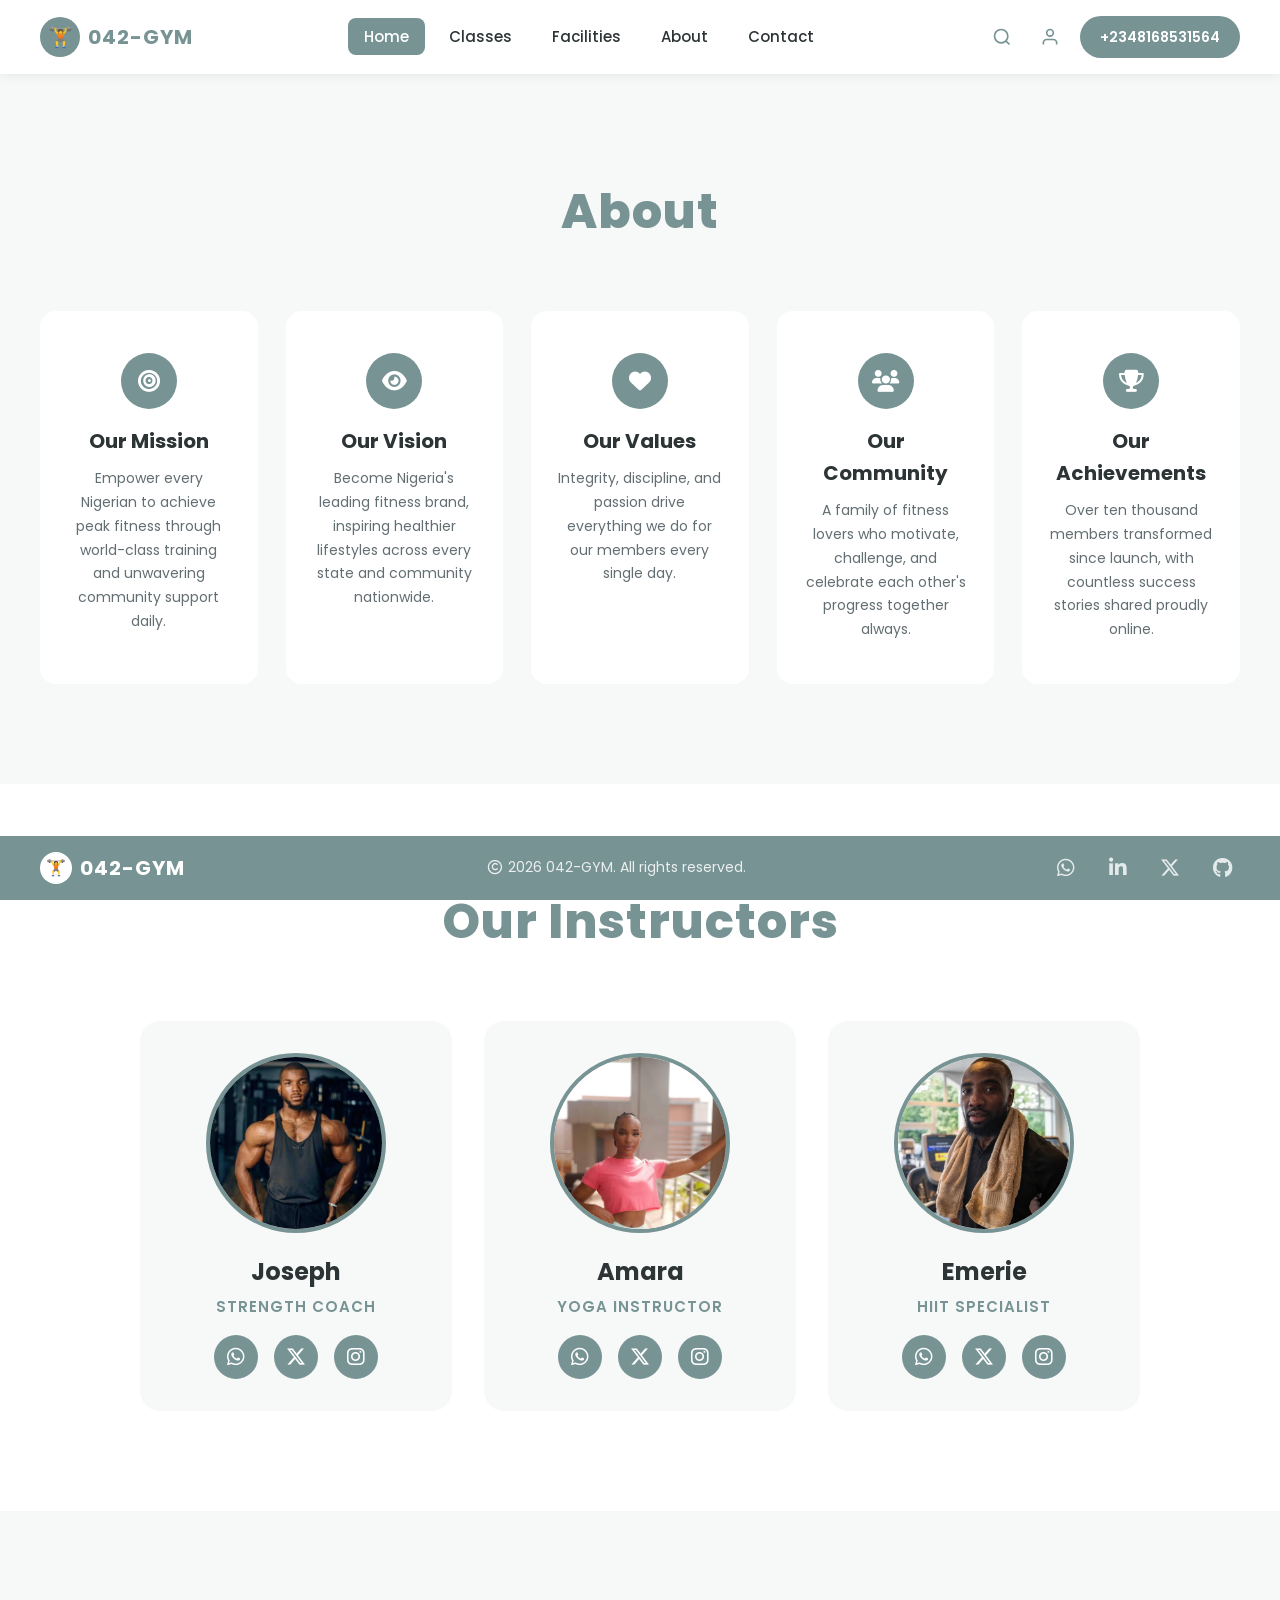
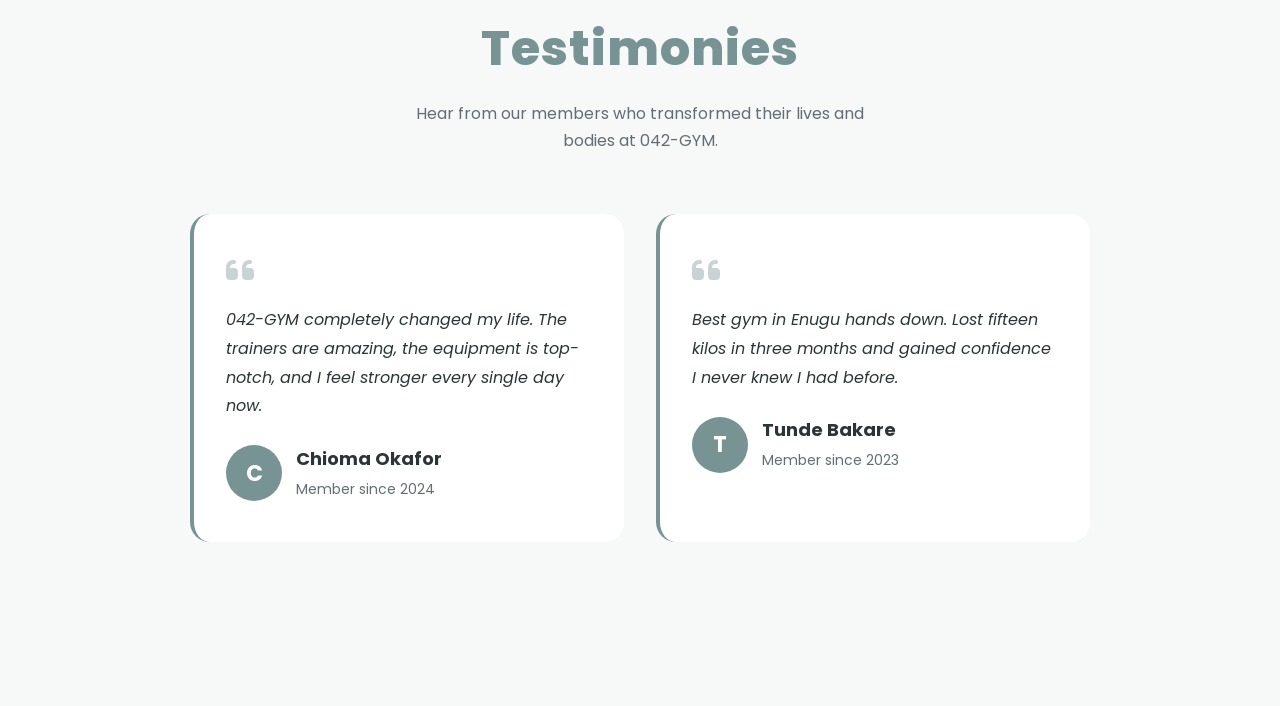
<file: about.html>
<!doctype html>
<html lang="en">
  <head>
    <meta charset="UTF-8" />
    <meta name="viewport" content="width=device-width, initial-scale=1.0" />
    <title>042-GYM</title>
    <!-- Link to external CSS -->
    <link rel="stylesheet" href="./css/about.css" />
    <!-- Google Fonts -->
    <link
      href="https://fonts.googleapis.com/css2?family=Poppins:wght@400;500;600;700;800&display=swap"
      rel="stylesheet"
    />
    <!-- Font Awesome CDN -->
    <link
      rel="stylesheet"
      href="https://cdnjs.cloudflare.com/ajax/libs/font-awesome/6.5.1/css/all.min.css"
    />
  </head>
  <body>
    <!-- ==================== HEADER / MENU BAR ==================== -->
    <header class="header">
      <div class="header-container">
        <!-- LEFT: Logo + Website Name -->
        <div class="logo-section">
          <div class="logo-icon">
            <span class="dumbbell">🏋️</span>
          </div>
          <span class="logo-text">042-GYM</span>
        </div>

        <!-- CENTER: Navigation Links (Desktop) -->
        <nav class="navbar">
          <ul class="nav-list">
            <li><a href="./index.html" class="nav-link active">Home</a></li>
            <li><a href="./classes.html" class="nav-link">Classes</a></li>
            <li><a href="./facilities.html" class="nav-link">Facilities</a></li>
            <li><a href="#" class="nav-link">About</a></li>
            <li><a href="./contact.html" class="nav-link">Contact</a></li>
          </ul>
        </nav>

        <!-- RIGHT: Search, Profile, Phone Button -->
        <div class="right-section">
          <a href="#" class="icon-btn" aria-label="Search">
            <svg
              class="icon"
              viewBox="0 0 24 24"
              fill="none"
              stroke="currentColor"
              stroke-width="2"
            >
              <circle cx="11" cy="11" r="8"></circle>
              <path d="m21 21-4.35-4.35"></path>
            </svg>
          </a>

          <a href="#" class="icon-btn" aria-label="Profile">
            <svg
              class="icon"
              viewBox="0 0 24 24"
              fill="none"
              stroke="currentColor"
              stroke-width="2"
            >
              <path d="M20 21v-2a4 4 0 0 0-4-4H8a4 4 0 0 0-4 4v2"></path>
              <circle cx="12" cy="7" r="4"></circle>
            </svg>
          </a>

          <a href="tel:+2348168531564" class="phone-btn"> +2348168531564 </a>

          <button class="hamburger" aria-label="Menu">
            <span class="bar"></span>
            <span class="bar"></span>
            <span class="bar"></span>
          </button>
        </div>
      </div>

      <!-- Mobile Navigation Menu -->
      <nav class="mobile-nav">
        <ul class="mobile-nav-list">
          <li>
            <a href="./index.html" class="mobile-nav-link active">Home</a>
          </li>
          <li><a href="./classes.html" class="mobile-nav-link">Classes</a></li>
          <li><a href="./facilities.html" class="mobile-nav-link">Facilities</a></li>
          <li><a href="#" class="mobile-nav-link">About</a></li>
          <li><a href="./contact.html" class="mobile-nav-link">Contact</a></li>
        </ul>
      </nav>
    </header>

    <main>
      <!-- ==================== ABOUT SECTION ==================== -->
      <section class="about">
        <div class="about-container">
          <!-- Section Heading -->
          <h2 class="about-heading">About</h2>

          <!-- About Items Grid -->
          <div class="about-grid">
            <!-- Item 1 -->
            <div class="about-item">
              <div class="about-icon">
                <i class="fa-solid fa-bullseye"></i>
              </div>
              <h3 class="about-title">Our Mission</h3>
              <p class="about-desc">
                Empower every Nigerian to achieve peak fitness through
                world-class training and unwavering community support daily.
              </p>
            </div>

            <!-- Item 2 -->
            <div class="about-item">
              <div class="about-icon">
                <i class="fa-solid fa-eye"></i>
              </div>
              <h3 class="about-title">Our Vision</h3>
              <p class="about-desc">
                Become Nigeria's leading fitness brand, inspiring healthier
                lifestyles across every state and community nationwide.
              </p>
            </div>

            <!-- Item 3 -->
            <div class="about-item">
              <div class="about-icon">
                <i class="fa-solid fa-heart"></i>
              </div>
              <h3 class="about-title">Our Values</h3>
              <p class="about-desc">
                Integrity, discipline, and passion drive everything we do for
                our members every single day.
              </p>
            </div>

            <!-- Item 4 -->
            <div class="about-item">
              <div class="about-icon">
                <i class="fa-solid fa-users"></i>
              </div>
              <h3 class="about-title">Our Community</h3>
              <p class="about-desc">
                A family of fitness lovers who motivate, challenge, and
                celebrate each other's progress together always.
              </p>
            </div>

            <!-- Item 5 -->
            <div class="about-item">
              <div class="about-icon">
                <i class="fa-solid fa-trophy"></i>
              </div>
              <h3 class="about-title">Our Achievements</h3>
              <p class="about-desc">
                Over ten thousand members transformed since launch, with
                countless success stories shared proudly online.
              </p>
            </div>
          </div>
        </div>
      </section>

      <!-- ==================== OUR INSTRUCTORS SECTION ==================== -->
      <section class="instructors">
        <div class="instructors-container">
          <!-- Section Heading -->
          <h2 class="instructors-heading">Our Instructors</h2>

          <!-- Instructors Grid -->
          <div class="instructors-grid">
            <!-- Instructor 1: Joseph -->
            <div class="instructor-card">
              <div class="instructor-image">
                <img
                  src="./images/joseph.jpeg"
                  alt="Joseph - Nigerian Fitness Instructor"
                />
              </div>
              <h3 class="instructor-name">Joseph</h3>
              <p class="instructor-role">Strength Coach</p>
              <div class="instructor-socials">
                <a href="#" class="instructor-social" aria-label="WhatsApp">
                  <i class="fa-brands fa-whatsapp"></i>
                </a>
                <a href="#" class="instructor-social" aria-label="X">
                  <i class="fa-brands fa-x-twitter"></i>
                </a>
                <a href="#" class="instructor-social" aria-label="Instagram">
                  <i class="fa-brands fa-instagram"></i>
                </a>
              </div>
            </div>

            <!-- Instructor 2: Amara -->
            <div class="instructor-card">
              <div class="instructor-image">
                <img
                  src="./images/amara.jpg"
                  alt="Amara - Nigerian Fitness Instructor"
                />
              </div>
              <h3 class="instructor-name">Amara</h3>
              <p class="instructor-role">Yoga Instructor</p>
              <div class="instructor-socials">
                <a href="#" class="instructor-social" aria-label="WhatsApp">
                  <i class="fa-brands fa-whatsapp"></i>
                </a>
                <a href="#" class="instructor-social" aria-label="X">
                  <i class="fa-brands fa-x-twitter"></i>
                </a>
                <a href="#" class="instructor-social" aria-label="Instagram">
                  <i class="fa-brands fa-instagram"></i>
                </a>
              </div>
            </div>

            <!-- Instructor 3: Emerie -->
            <div class="instructor-card">
              <div class="instructor-image">
                <img
                  src="./images/emerie.jpeg"
                  alt="Emerie - Nigerian Fitness Instructor"
                />
              </div>
              <h3 class="instructor-name">Emerie</h3>
              <p class="instructor-role">HIIT Specialist</p>
              <div class="instructor-socials">
                <a href="#" class="instructor-social" aria-label="WhatsApp">
                  <i class="fa-brands fa-whatsapp"></i>
                </a>
                <a href="#" class="instructor-social" aria-label="X">
                  <i class="fa-brands fa-x-twitter"></i>
                </a>
                <a href="#" class="instructor-social" aria-label="Instagram">
                  <i class="fa-brands fa-instagram"></i>
                </a>
              </div>
            </div>
          </div>
        </div>
      </section>

      <!-- ==================== TESTIMONIES SECTION ==================== -->
      <section class="testimonies">
        <div class="testimonies-container">
          <!-- Section Heading -->
          <h2 class="testimonies-heading">Testimonies</h2>
          <p class="testimonies-desc">
            Hear from our members who transformed their lives and bodies at
            042-GYM.
          </p>

          <!-- Testimonial Cards -->
          <div class="testimonies-grid">
            <!-- Card 1: Chioma -->
            <div class="testimony-card">
              <div class="testimony-quote">
                <i class="fa-solid fa-quote-left quote-icon"></i>
              </div>
              <p class="testimony-text">
                042-GYM completely changed my life. The trainers are amazing,
                the equipment is top-notch, and I feel stronger every single day
                now.
              </p>
              <div class="testimony-author">
                <div class="author-avatar">
                  <span>C</span>
                </div>
                <div class="author-info">
                  <h4 class="author-name">Chioma Okafor</h4>
                  <span class="author-role">Member since 2024</span>
                </div>
              </div>
            </div>

            <!-- Card 2: Tunde -->
            <div class="testimony-card">
              <div class="testimony-quote">
                <i class="fa-solid fa-quote-left quote-icon"></i>
              </div>
              <p class="testimony-text">
                Best gym in Enugu hands down. Lost fifteen kilos in three months
                and gained confidence I never knew I had before.
              </p>
              <div class="testimony-author">
                <div class="author-avatar">
                  <span>T</span>
                </div>
                <div class="author-info">
                  <h4 class="author-name">Tunde Bakare</h4>
                  <span class="author-role">Member since 2023</span>
                </div>
              </div>
            </div>
          </div>
        </div>
      </section>
    </main>

    <!-- ==================== FOOTER SECTION ==================== -->
    <footer class="footer">
      <div class="footer-container">
        <!-- Logo and Name -->
        <div class="footer-logo">
          <div class="footer-logo-icon">
            <span>🏋️</span>
          </div>
          <span class="footer-logo-text">042-GYM</span>
        </div>

        <!-- Copyright -->
        <div class="footer-copyright">
          <i class="fa-regular fa-copyright copyright-icon"></i>
          <span>2026 042-GYM. All rights reserved.</span>
        </div>

        <!-- Social Media Links -->
        <div class="footer-socials">
          <a
            href="https://wa.me/2348168531564"
            class="social-link"
            target="_blank"
            aria-label="WhatsApp"
          >
            <i class="fa-brands fa-whatsapp"></i>
          </a>

          <a
            href="https://www.linkedin.com/in/chimdindu-ude-483688237/"
            class="social-link"
            target="_blank"
            aria-label="LinkedIn"
          >
            <i class="fa-brands fa-linkedin-in"></i>
          </a>

          <a
            href="https://x.com/Dii__ndu"
            class="social-link"
            target="_blank"
            aria-label="X"
          >
            <i class="fa-brands fa-x-twitter"></i>
          </a>

          <a
            href="https://github.com/Dinduude/"
            class="social-link"
            target="_blank"
            aria-label="GitHub"
          >
            <i class="fa-brands fa-github"></i>
          </a>
        </div>
      </div>
    </footer>
  </body>
</html>
</file>
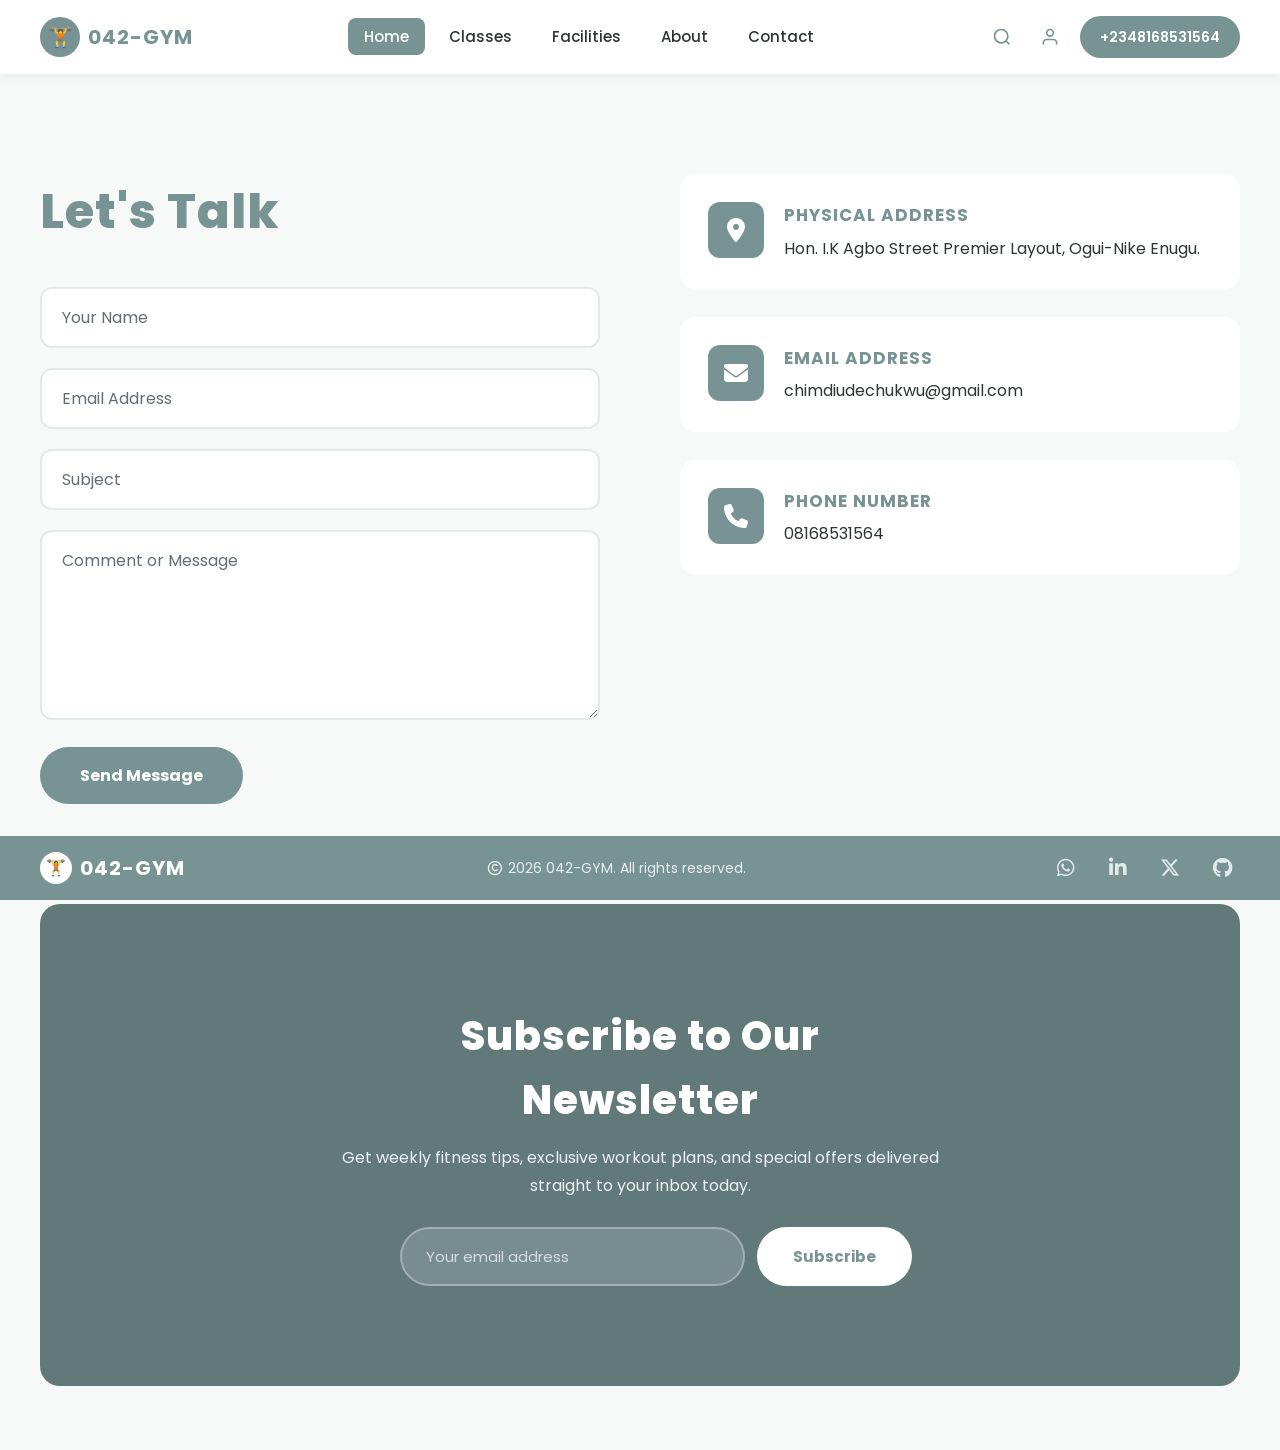
<file: contact.html>
<!doctype html>
<html lang="en">
  <head>
    <meta charset="UTF-8" />
    <meta name="viewport" content="width=device-width, initial-scale=1.0" />
    <title>042-GYM</title>
    <!-- Link to external CSS -->
    <link rel="stylesheet" href="./css/contact.css" />
    <!-- Google Fonts -->
    <link
      href="https://fonts.googleapis.com/css2?family=Poppins:wght@400;500;600;700;800&display=swap"
      rel="stylesheet"
    />
    <!-- Font Awesome CDN -->
    <link
      rel="stylesheet"
      href="https://cdnjs.cloudflare.com/ajax/libs/font-awesome/6.5.1/css/all.min.css"
    />
  </head>
  <body>
    <!-- ==================== HEADER / MENU BAR ==================== -->
    <header class="header">
      <div class="header-container">
        <!-- LEFT: Logo + Website Name -->
        <div class="logo-section">
          <div class="logo-icon">
            <span class="dumbbell">🏋️</span>
          </div>
          <span class="logo-text">042-GYM</span>
        </div>

        <!-- CENTER: Navigation Links (Desktop) -->
        <nav class="navbar">
          <ul class="nav-list">
            <li><a href="./index.html" class="nav-link active">Home</a></li>
            <li><a href="./classes.html" class="nav-link">Classes</a></li>
            <li><a href="./facilities.html" class="nav-link">Facilities</a></li>
            <li><a href="./about.html" class="nav-link">About</a></li>
            <li><a href="#" class="nav-link">Contact</a></li>
          </ul>
        </nav>

        <!-- RIGHT: Search, Profile, Phone Button -->
        <div class="right-section">
          <a href="#" class="icon-btn" aria-label="Search">
            <svg
              class="icon"
              viewBox="0 0 24 24"
              fill="none"
              stroke="currentColor"
              stroke-width="2"
            >
              <circle cx="11" cy="11" r="8"></circle>
              <path d="m21 21-4.35-4.35"></path>
            </svg>
          </a>

          <a href="#" class="icon-btn" aria-label="Profile">
            <svg
              class="icon"
              viewBox="0 0 24 24"
              fill="none"
              stroke="currentColor"
              stroke-width="2"
            >
              <path d="M20 21v-2a4 4 0 0 0-4-4H8a4 4 0 0 0-4 4v2"></path>
              <circle cx="12" cy="7" r="4"></circle>
            </svg>
          </a>

          <a href="tel:+2348168531564" class="phone-btn"> +2348168531564 </a>

          <button class="hamburger" aria-label="Menu">
            <span class="bar"></span>
            <span class="bar"></span>
            <span class="bar"></span>
          </button>
        </div>
      </div>

      <!-- Mobile Navigation Menu -->
      <nav class="mobile-nav">
        <ul class="mobile-nav-list">
          <li>
            <a href="./index.html" class="mobile-nav-link active">Home</a>
          </li>
          <li><a href="./classes.html" class="mobile-nav-link">Classes</a></li>
          <li>
            <a href="./facilities.html" class="mobile-nav-link">Facilities</a>
          </li>
          <li><a href="./about.html" class="mobile-nav-link">About</a></li>
          <li><a href="#" class="mobile-nav-link">Contact</a></li>
        </ul>
      </nav>
    </header>

    <main>
      <!-- ==================== CONTACT SECTION ==================== -->
      <section class="contact">
        <div class="contact-container">
          <!-- Left Side: Contact Form -->
          <div class="contact-form-wrapper">
            <h2 class="contact-form-heading">Let's Talk</h2>

            <form class="contact-form" action="#" method="POST">
              <div class="form-group">
                <input
                  type="text"
                  class="form-input"
                  name="name"
                  placeholder="Your Name"
                  required
                />
              </div>

              <div class="form-group">
                <input
                  type="email"
                  class="form-input"
                  name="email"
                  placeholder="Email Address"
                  required
                />
              </div>

              <div class="form-group">
                <input
                  type="text"
                  class="form-input"
                  name="subject"
                  placeholder="Subject"
                  required
                />
              </div>

              <div class="form-group">
                <textarea
                  class="form-textarea"
                  name="message"
                  placeholder="Comment or Message"
                  rows="6"
                  required
                ></textarea>
              </div>

              <button type="submit" class="send-btn">Send Message</button>
            </form>
          </div>

          <!-- Right Side: Contact Details -->
          <div class="contact-details">
            <div class="detail-item">
              <div class="detail-icon">
                <i class="fa-solid fa-location-dot"></i>
              </div>
              <div class="detail-content">
                <h3 class="detail-title">Physical Address</h3>
                <p class="detail-text">
                  Hon. I.K Agbo Street Premier Layout, Ogui-Nike Enugu.
                </p>
              </div>
            </div>

            <div class="detail-item">
              <div class="detail-icon">
                <i class="fa-solid fa-envelope"></i>
              </div>
              <div class="detail-content">
                <h3 class="detail-title">Email Address</h3>
                <p class="detail-text">chimdiudechukwu@gmail.com</p>
              </div>
            </div>

            <div class="detail-item">
              <div class="detail-icon">
                <i class="fa-solid fa-phone"></i>
              </div>
              <div class="detail-content">
                <h3 class="detail-title">Phone Number</h3>
                <p class="detail-text">08168531564</p>
              </div>
            </div>
          </div>
        </div>
      </section>

      <!-- ==================== NEWSLETTER SECTION ==================== -->
      <section class="newsletter">
        <div class="newsletter-wrapper">
          <div class="newsletter-overlay">
            <div class="newsletter-container">
              <h2 class="newsletter-heading">Subscribe to Our Newsletter</h2>
              <p class="newsletter-desc">
                Get weekly fitness tips, exclusive workout plans, and special
                offers delivered straight to your inbox today.
              </p>

              <form class="newsletter-form" action="#" method="POST">
                <input
                  type="email"
                  class="newsletter-input"
                  placeholder="Your email address"
                  required
                />
                <button type="submit" class="newsletter-btn">Subscribe</button>
              </form>
            </div>
          </div>
        </div>
      </section>
    </main>

    <!-- ==================== FOOTER SECTION ==================== -->
    <footer class="footer">
      <div class="footer-container">
        <!-- Logo and Name -->
        <div class="footer-logo">
          <div class="footer-logo-icon">
            <span>🏋️</span>
          </div>
          <span class="footer-logo-text">042-GYM</span>
        </div>

        <!-- Copyright -->
        <div class="footer-copyright">
          <i class="fa-regular fa-copyright copyright-icon"></i>
          <span>2026 042-GYM. All rights reserved.</span>
        </div>

        <!-- Social Media Links -->
        <div class="footer-socials">
          <a
            href="https://wa.me/2348168531564"
            class="social-link"
            target="_blank"
            aria-label="WhatsApp"
          >
            <i class="fa-brands fa-whatsapp"></i>
          </a>

          <a
            href="https://www.linkedin.com/in/chimdindu-ude-483688237/"
            class="social-link"
            target="_blank"
            aria-label="LinkedIn"
          >
            <i class="fa-brands fa-linkedin-in"></i>
          </a>

          <a
            href="https://x.com/Dii__ndu"
            class="social-link"
            target="_blank"
            aria-label="X"
          >
            <i class="fa-brands fa-x-twitter"></i>
          </a>

          <a
            href="https://github.com/Dinduude/"
            class="social-link"
            target="_blank"
            aria-label="GitHub"
          >
            <i class="fa-brands fa-github"></i>
          </a>
        </div>
      </div>
    </footer>
  </body>
</html>
</file>
<file: css/about.css>
/* ==================== CSS RESET & BASE ==================== */
* {
  margin: 0;
  padding: 0;
  box-sizing: border-box;
}

:root {
  --primary: #779394;
  --background: #f7f9f8;
  --white: #ffffff;
  --text-dark: #2d3436;
  --text-light: #636e72;
  --primary-dark: #5f7a7b;
}

body {
  font-family: "Poppins", sans-serif;
  background-color: var(--background);
  color: var(--text-dark);
  line-height: 1.6;
}

/* ==================== HEADER (MENU BAR) ==================== */
.header {
  position: sticky;
  top: 0;
  z-index: 1000;
  background-color: var(--white);
  box-shadow: 0 2px 10px rgba(119, 147, 148, 0.15);
  width: 100%;
}

.header-container {
  display: flex;
  align-items: center;
  justify-content: space-between;
  padding: 12px 16px;
  max-width: 1400px;
  margin: 0 auto;
}

.logo-section {
  display: flex;
  align-items: center;
  gap: 8px;
  order: 1;
}

.logo-icon {
  width: 40px;
  height: 40px;
  background-color: var(--primary);
  border-radius: 50%;
  display: flex;
  align-items: center;
  justify-content: center;
  font-size: 20px;
}

.logo-text {
  font-size: 20px;
  font-weight: 700;
  color: var(--primary);
  letter-spacing: 1px;
}

.navbar {
  display: none;
  order: 2;
}

.nav-list {
  display: flex;
  list-style: none;
  gap: 8px;
}

.nav-link {
  text-decoration: none;
  color: var(--text-dark);
  font-size: 15px;
  font-weight: 500;
  padding: 8px 16px;
  border-radius: 8px;
  transition: all 0.3s ease;
}

.nav-link:hover,
.nav-link.active {
  background-color: var(--primary);
  color: var(--white);
}

.right-section {
  display: flex;
  align-items: center;
  gap: 12px;
  order: 3;
}

.icon-btn {
  display: flex;
  align-items: center;
  justify-content: center;
  width: 36px;
  height: 36px;
  border-radius: 50%;
  color: var(--primary);
  transition: all 0.3s ease;
}

.icon-btn:hover {
  background-color: var(--primary);
  color: var(--white);
}

.icon {
  width: 20px;
  height: 20px;
}

.phone-btn {
  display: none;
  text-decoration: none;
  background-color: var(--primary);
  color: var(--white);
  padding: 10px 20px;
  border-radius: 25px;
  font-size: 14px;
  font-weight: 600;
  transition: all 0.3s ease;
}

.phone-btn:hover {
  background-color: var(--primary-dark);
  transform: translateY(-2px);
}

.hamburger {
  display: flex;
  flex-direction: column;
  justify-content: center;
  gap: 5px;
  width: 36px;
  height: 36px;
  background: none;
  border: none;
  cursor: pointer;
  padding: 6px;
}

.bar {
  display: block;
  width: 100%;
  height: 3px;
  background-color: var(--primary);
  border-radius: 2px;
  transition: all 0.3s ease;
}

.mobile-nav {
  display: none;
  background-color: var(--white);
  border-top: 1px solid rgba(119, 147, 148, 0.2);
  padding: 16px;
}

.mobile-nav.active {
  display: block;
}

.mobile-nav-list {
  list-style: none;
  display: flex;
  flex-direction: column;
  gap: 4px;
}

.mobile-nav-link {
  display: block;
  text-decoration: none;
  color: var(--text-dark);
  font-size: 16px;
  font-weight: 500;
  padding: 12px 16px;
  border-radius: 8px;
  transition: all 0.3s ease;
}

.mobile-nav-link:hover,
.mobile-nav-link.active {
  background-color: var(--primary);
  color: var(--white);
}

/* ==================== ABOUT SECTION ==================== */
.about {
  background-color: var(--background);
  padding: 60px 16px;
}

.about-container {
  max-width: 1400px;
  margin: 0 auto;
}

/* Section Heading */
.about-heading {
  text-align: center;
  font-size: 32px;
  font-weight: 800;
  color: var(--primary);
  letter-spacing: 1px;
  margin-bottom: 48px;
}

/* About Grid */
.about-grid {
  display: grid;
  grid-template-columns: 1fr;
  gap: 24px;
}

/* Individual About Item */
.about-item {
  background-color: var(--white);
  border-radius: 16px;
  padding: 32px 24px;
  text-align: center;
  border: 2px solid transparent;
  transition: all 0.4s ease;
}

.about-item:hover {
  transform: translateY(-6px);
  border-color: var(--primary);
  box-shadow: 0 10px 30px rgba(119, 147, 148, 0.15);
}

/* About Icon */
.about-icon {
  width: 56px;
  height: 56px;
  background-color: var(--primary);
  color: var(--white);
  border-radius: 50%;
  display: flex;
  align-items: center;
  justify-content: center;
  margin: 0 auto 16px;
  font-size: 22px;
  transition: all 0.3s ease;
}

.about-item:hover .about-icon {
  background-color: var(--white);
  color: var(--primary);
  border: 2px solid var(--primary);
}

/* About Title */
.about-title {
  font-size: 20px;
  font-weight: 700;
  color: var(--text-dark);
  margin-bottom: 10px;
}

/* About Description */
.about-desc {
  font-size: 14px;
  color: var(--text-light);
  line-height: 1.7;
}

/* ==================== OUR INSTRUCTORS SECTION ==================== */
.instructors {
  background-color: var(--white);
  padding: 60px 16px;
}

.instructors-container {
  max-width: 1400px;
  margin: 0 auto;
}

/* Section Heading */
.instructors-heading {
  text-align: center;
  font-size: 32px;
  font-weight: 800;
  color: var(--primary);
  letter-spacing: 1px;
  margin-bottom: 48px;
}

/* Instructors Grid */
.instructors-grid {
  display: grid;
  grid-template-columns: 1fr;
  gap: 32px;
  max-width: 1000px;
  margin: 0 auto;
}

/* Individual Instructor Card */
.instructor-card {
  background-color: var(--background);
  border-radius: 20px;
  padding: 32px 24px;
  text-align: center;
  transition: all 0.4s ease;
}

.instructor-card:hover {
  transform: translateY(-8px);
  box-shadow: 0 15px 40px rgba(119, 147, 148, 0.2);
}

/* Instructor Image */
.instructor-image {
  width: 160px;
  height: 160px;
  border-radius: 50%;
  overflow: hidden;
  margin: 0 auto 20px;
  border: 4px solid var(--primary);
  transition: all 0.4s ease;
}

.instructor-card:hover .instructor-image {
  border-color: var(--primary-dark);
  transform: scale(1.05);
}

.instructor-image img {
  width: 100%;
  height: 100%;
  object-fit: cover;
  display: block;
}

/* Instructor Name */
.instructor-name {
  font-size: 22px;
  font-weight: 700;
  color: var(--text-dark);
  margin-bottom: 4px;
}

/* Instructor Role */
.instructor-role {
  font-size: 14px;
  color: var(--primary);
  font-weight: 600;
  margin-bottom: 16px;
  text-transform: uppercase;
  letter-spacing: 1px;
}

/* Social Media Links */
.instructor-socials {
  display: flex;
  align-items: center;
  justify-content: center;
  gap: 16px;
}

.instructor-social {
  display: flex;
  align-items: center;
  justify-content: center;
  width: 40px;
  height: 40px;
  border-radius: 50%;
  background-color: var(--primary);
  color: var(--white);
  font-size: 18px;
  text-decoration: none;
  transition: all 0.3s ease;
}

.instructor-social:hover {
  background-color: var(--primary-dark);
  transform: translateY(-4px);
  box-shadow: 0 6px 15px rgba(119, 147, 148, 0.4);
}

/* ==================== TESTIMONIES SECTION ==================== */
.testimonies {
  background-color: var(--background);
  padding: 60px 16px;
}

.testimonies-container {
  max-width: 1400px;
  margin: 0 auto;
}

/* Section Heading */
.testimonies-heading {
  text-align: center;
  font-size: 32px;
  font-weight: 800;
  color: var(--primary);
  letter-spacing: 1px;
  margin-bottom: 12px;
}

/* Section Description - exactly 15 words */
.testimonies-desc {
  text-align: center;
  font-size: 15px;
  color: var(--text-light);
  line-height: 1.7;
  max-width: 500px;
  margin: 0 auto 48px;
}

/* Testimonies Grid */
.testimonies-grid {
  display: grid;
  grid-template-columns: 1fr;
  gap: 24px;
  max-width: 900px;
  margin: 0 auto;
}

/* Individual Testimony Card */
.testimony-card {
  background-color: var(--white);
  border-radius: 20px;
  padding: 36px 28px;
  position: relative;
  transition: all 0.4s ease;
  border-left: 4px solid var(--primary);
}

.testimony-card:hover {
  transform: translateY(-6px);
  box-shadow: 0 15px 40px rgba(119, 147, 148, 0.15);
}

/* Quote Icon */
.testimony-quote {
  margin-bottom: 16px;
}

.quote-icon {
  font-size: 32px;
  color: var(--primary);
  opacity: 0.4;
}

/* Testimony Text - exactly 20 words each */
.testimony-text {
  font-size: 15px;
  color: var(--text-dark);
  line-height: 1.8;
  margin-bottom: 24px;
  font-style: italic;
}

/* Testimony Author */
.testimony-author {
  display: flex;
  align-items: center;
  gap: 14px;
}

/* Author Avatar */
.author-avatar {
  width: 48px;
  height: 48px;
  background-color: var(--primary);
  border-radius: 50%;
  display: flex;
  align-items: center;
  justify-content: center;
  color: var(--white);
  font-size: 20px;
  font-weight: 700;
  flex-shrink: 0;
}

/* Author Info */
.author-name {
  font-size: 17px;
  font-weight: 700;
  color: var(--text-dark);
  margin-bottom: 2px;
}

.author-role {
  font-size: 13px;
  color: var(--text-light);
}

/* ==================== FOOTER SECTION ==================== */
.footer {
  background-color: var(--primary);
  height: 8rem;
  position: sticky;
  bottom: 0;
  z-index: 1000;
}

.footer-container {
  max-width: 1400px;
  margin: 0 auto;
  padding: 0 16px;
  height: 100%;

  display: flex;
  flex-direction: column;
  align-items: center;
  justify-content: center;
  gap: 12px;
}

/* Logo and Name */
.footer-logo {
  display: flex;
  align-items: center;
  gap: 8px;
}

.footer-logo-icon {
  width: 32px;
  height: 32px;
  background-color: var(--white);
  border-radius: 50%;
  display: flex;
  align-items: center;
  justify-content: center;
  font-size: 16px;
}

.footer-logo-text {
  font-size: 18px;
  font-weight: 700;
  color: var(--white);
  letter-spacing: 1px;
}

/* Copyright */
.footer-copyright {
  display: flex;
  align-items: center;
  gap: 6px;
  color: rgba(255, 255, 255, 0.85);
  font-size: 13px;
}

.copyright-icon {
  font-size: 14px;
}

/* Social Media Links */
.footer-socials {
  display: flex;
  align-items: center;
  gap: 16px;
}

.social-link {
  display: flex;
  align-items: center;
  justify-content: center;
  width: 32px;
  height: 32px;
  color: rgba(255, 255, 255, 0.8);
  font-size: 18px;
  text-decoration: none;
  transition: all 0.3s ease;
}

.social-link:hover {
  color: var(--white);
  transform: translateY(-3px);
}

/* ==================== TABLET RESPONSIVE (768px+) ==================== */
@media screen and (min-width: 768px) {
  .header-container {
    padding: 16px 24px;
  }

  .phone-btn {
    display: inline-block;
  }

  .about {
    padding: 80px 24px;
  }

  .about-heading {
    font-size: 40px;
    margin-bottom: 60px;
  }

  .about-grid {
    grid-template-columns: repeat(2, 1fr);
    gap: 24px;
  }

  .instructors {
    padding: 80px 24px;
  }

  .instructors-heading {
    font-size: 40px;
    margin-bottom: 60px;
  }

  .instructors-grid {
    grid-template-columns: repeat(3, 1fr);
    gap: 24px;
  }

  .instructor-image {
    width: 140px;
    height: 140px;
  }

  .testimonies {
    padding: 80px 24px;
  }

  .testimonies-heading {
    font-size: 40px;
  }

  .testimonies-desc {
    font-size: 16px;
    margin-bottom: 60px;
  }

  .testimonies-grid {
    grid-template-columns: repeat(2, 1fr);
    gap: 28px;
  }

  .testimony-card {
    padding: 40px 32px;
  }

  .footer {
    height: 4rem;
  }

  .footer-container {
    padding: 0 24px;
    flex-direction: row;
    justify-content: space-between;
    gap: 0;
  }

  .footer-logo-text {
    font-size: 20px;
  }

  .footer-copyright {
    font-size: 14px;
  }

  .social-link {
    width: 36px;
    height: 36px;
    font-size: 20px;
  }
}

/* ==================== DESKTOP RESPONSIVE (1024px+) ==================== */
@media screen and (min-width: 1024px) {
  .header-container {
    padding: 16px 40px;
  }

  .navbar {
    display: flex;
  }

  .hamburger {
    display: none;
  }

  .mobile-nav {
    display: none !important;
  }

  .about {
    padding: 100px 40px;
  }

  .about-heading {
    font-size: 48px;
  }

  .about-grid {
    grid-template-columns: repeat(5, 1fr);
    gap: 20px;
  }

  .about-item {
    padding: 36px 20px;
  }

  .about-title {
    font-size: 18px;
  }

  .about-desc {
    font-size: 13px;
  }

  .instructors {
    padding: 100px 40px;
  }

  .instructors-heading {
    font-size: 48px;
  }

  .instructors-grid {
    gap: 32px;
  }

  .instructor-image {
    width: 180px;
    height: 180px;
  }

  .instructor-name {
    font-size: 24px;
  }

  .instructor-role {
    font-size: 15px;
  }

  .instructor-social {
    width: 44px;
    height: 44px;
    font-size: 20px;
  }

  .testimonies {
    padding: 100px 40px;
  }

  .testimonies-heading {
    font-size: 48px;
  }

  .testimonies-grid {
    gap: 32px;
  }

  .testimony-text {
    font-size: 16px;
  }

  .author-avatar {
    width: 56px;
    height: 56px;
    font-size: 22px;
  }

  .author-name {
    font-size: 18px;
  }

  .author-role {
    font-size: 14px;
  }

  .footer {
    height: 4rem;
  }

  .footer-container {
    padding: 0 40px;
  }
}

/* ==================== LARGE DESKTOP (1200px+) ==================== */
@media screen and (min-width: 1200px) {
  .about-grid {
    gap: 28px;
  }

  .about-item {
    padding: 40px 24px;
  }

  .about-title {
    font-size: 20px;
  }

  .about-desc {
    font-size: 14px;
  }
}
</file>
<file: css/contact.css>
/* ==================== CSS RESET & BASE ==================== */
* {
  margin: 0;
  padding: 0;
  box-sizing: border-box;
}

:root {
  --primary: #779394;
  --background: #f7f9f8;
  --white: #ffffff;
  --text-dark: #2d3436;
  --text-light: #636e72;
  --primary-dark: #5f7a7b;
}

body {
  font-family: "Poppins", sans-serif;
  background-color: var(--background);
  color: var(--text-dark);
  line-height: 1.6;
}

/* ==================== HEADER (MENU BAR) ==================== */
.header {
  position: sticky;
  top: 0;
  z-index: 1000;
  background-color: var(--white);
  box-shadow: 0 2px 10px rgba(119, 147, 148, 0.15);
  width: 100%;
}

.header-container {
  display: flex;
  align-items: center;
  justify-content: space-between;
  padding: 12px 16px;
  max-width: 1400px;
  margin: 0 auto;
}

.logo-section {
  display: flex;
  align-items: center;
  gap: 8px;
  order: 1;
}

.logo-icon {
  width: 40px;
  height: 40px;
  background-color: var(--primary);
  border-radius: 50%;
  display: flex;
  align-items: center;
  justify-content: center;
  font-size: 20px;
}

.logo-text {
  font-size: 20px;
  font-weight: 700;
  color: var(--primary);
  letter-spacing: 1px;
}

.navbar {
  display: none;
  order: 2;
}

.nav-list {
  display: flex;
  list-style: none;
  gap: 8px;
}

.nav-link {
  text-decoration: none;
  color: var(--text-dark);
  font-size: 15px;
  font-weight: 500;
  padding: 8px 16px;
  border-radius: 8px;
  transition: all 0.3s ease;
}

.nav-link:hover,
.nav-link.active {
  background-color: var(--primary);
  color: var(--white);
}

.right-section {
  display: flex;
  align-items: center;
  gap: 12px;
  order: 3;
}

.icon-btn {
  display: flex;
  align-items: center;
  justify-content: center;
  width: 36px;
  height: 36px;
  border-radius: 50%;
  color: var(--primary);
  transition: all 0.3s ease;
}

.icon-btn:hover {
  background-color: var(--primary);
  color: var(--white);
}

.icon {
  width: 20px;
  height: 20px;
}

.phone-btn {
  display: none;
  text-decoration: none;
  background-color: var(--primary);
  color: var(--white);
  padding: 10px 20px;
  border-radius: 25px;
  font-size: 14px;
  font-weight: 600;
  transition: all 0.3s ease;
}

.phone-btn:hover {
  background-color: var(--primary-dark);
  transform: translateY(-2px);
}

.hamburger {
  display: flex;
  flex-direction: column;
  justify-content: center;
  gap: 5px;
  width: 36px;
  height: 36px;
  background: none;
  border: none;
  cursor: pointer;
  padding: 6px;
}

.bar {
  display: block;
  width: 100%;
  height: 3px;
  background-color: var(--primary);
  border-radius: 2px;
  transition: all 0.3s ease;
}

.mobile-nav {
  display: none;
  background-color: var(--white);
  border-top: 1px solid rgba(119, 147, 148, 0.2);
  padding: 16px;
}

.mobile-nav.active {
  display: block;
}

.mobile-nav-list {
  list-style: none;
  display: flex;
  flex-direction: column;
  gap: 4px;
}

.mobile-nav-link {
  display: block;
  text-decoration: none;
  color: var(--text-dark);
  font-size: 16px;
  font-weight: 500;
  padding: 12px 16px;
  border-radius: 8px;
  transition: all 0.3s ease;
}

.mobile-nav-link:hover,
.mobile-nav-link.active {
  background-color: var(--primary);
  color: var(--white);
}

/* ==================== CONTACT SECTION ==================== */
.contact {
  background-color: var(--background);
  padding: 60px 16px;
}

.contact-container {
  max-width: 1400px;
  margin: 0 auto;
  display: flex;
  flex-direction: column;
  gap: 48px;
}

/* Left Side: Contact Form */
.contact-form-wrapper {
  flex: 1;
}

.contact-form-heading {
  font-size: 32px;
  font-weight: 800;
  color: var(--primary);
  margin-bottom: 28px;
  letter-spacing: 1px;
}

/* Form Styles */
.contact-form {
  display: flex;
  flex-direction: column;
  gap: 16px;
}

.form-group {
  width: 100%;
}

.form-input,
.form-textarea {
  width: 100%;
  padding: 14px 18px;
  border: 2px solid rgba(119, 147, 148, 0.2);
  border-radius: 12px;
  background-color: var(--white);
  color: var(--text-dark);
  font-size: 15px;
  font-family: "Poppins", sans-serif;
  outline: none;
  transition: all 0.3s ease;
}

.form-input::placeholder,
.form-textarea::placeholder {
  color: var(--text-light);
}

.form-input:focus,
.form-textarea:focus {
  border-color: var(--primary);
  box-shadow: 0 0 0 4px rgba(119, 147, 148, 0.1);
}

.form-textarea {
  resize: vertical;
  min-height: 140px;
  line-height: 1.6;
}

/* Send Button */
.send-btn {
  align-self: flex-start;
  padding: 14px 36px;
  border: none;
  border-radius: 50px;
  background-color: var(--primary);
  color: var(--white);
  font-size: 15px;
  font-weight: 700;
  font-family: "Poppins", sans-serif;
  cursor: pointer;
  transition: all 0.3s ease;
}

.send-btn:hover {
  background-color: var(--primary-dark);
  transform: translateY(-3px);
  box-shadow: 0 8px 25px rgba(119, 147, 148, 0.4);
}

/* Right Side: Contact Details */
.contact-details {
  flex: 1;
  display: flex;
  flex-direction: column;
  gap: 28px;
}

.detail-item {
  display: flex;
  align-items: flex-start;
  gap: 16px;
  padding: 20px;
  background-color: var(--white);
  border-radius: 16px;
  transition: all 0.3s ease;
}

.detail-item:hover {
  transform: translateX(6px);
  box-shadow: 0 8px 25px rgba(119, 147, 148, 0.12);
}

/* Detail Icon */
.detail-icon {
  width: 48px;
  height: 48px;
  background-color: var(--primary);
  color: var(--white);
  border-radius: 12px;
  display: flex;
  align-items: center;
  justify-content: center;
  font-size: 20px;
  flex-shrink: 0;
  transition: all 0.3s ease;
}

.detail-item:hover .detail-icon {
  background-color: var(--primary-dark);
}

/* Detail Content */
.detail-title {
  font-size: 16px;
  font-weight: 700;
  color: var(--primary);
  margin-bottom: 6px;
  text-transform: uppercase;
  letter-spacing: 1px;
}

.detail-text {
  font-size: 15px;
  color: var(--text-dark);
  line-height: 1.6;
}

/* ==================== NEWSLETTER SECTION ==================== */
.newsletter {
  /* Same width as other sections */
  max-width: 1400px;
  margin: 0 auto;
  padding: 0 16px;
}

/* Wrapper for background image */
.newsletter-wrapper {
  background-image: url("https://images.unsplash.com/photo-1534438327276-14e5300c3a48?w=1600&h=600&fit=crop");
  background-size: cover;
  background-position: center;
  background-repeat: no-repeat;
  border-radius: 20px;
  overflow: hidden;
}

/* Dark overlay for text visibility */
.newsletter-overlay {
  background-color: rgba(47, 79, 79, 0.75);
  padding: 60px 24px;

  /* Flexbox to center content */
  display: flex;
  align-items: center;
  justify-content: center;
}

/* Newsletter Content Container */
.newsletter-container {
  text-align: center;
  max-width: 600px;
  width: 100%;
}

/* Heading */
.newsletter-heading {
  font-size: 28px;
  font-weight: 800;
  color: var(--white);
  margin-bottom: 12px;
  letter-spacing: 1px;
}

/* Description - exactly 20 words */
.newsletter-desc {
  font-size: 14px;
  color: rgba(255, 255, 255, 0.9);
  line-height: 1.7;
  margin-bottom: 24px;
}

/* Form */
.newsletter-form {
  display: flex;
  flex-direction: column;
  gap: 12px;
  max-width: 480px;
  margin: 0 auto;
}

/* Email Input */
.newsletter-input {
  flex: 1;
  padding: 14px 20px;
  border: 2px solid rgba(255, 255, 255, 0.3);
  border-radius: 50px;
  background-color: rgba(255, 255, 255, 0.15);
  color: var(--white);
  font-size: 15px;
  font-family: "Poppins", sans-serif;
  outline: none;
  transition: all 0.3s ease;
}

.newsletter-input::placeholder {
  color: rgba(255, 255, 255, 0.7);
}

.newsletter-input:focus {
  border-color: var(--white);
  background-color: rgba(255, 255, 255, 0.25);
}

/* Subscribe Button */
.newsletter-btn {
  padding: 14px 32px;
  border: none;
  border-radius: 50px;
  background-color: var(--white);
  color: var(--primary);
  font-size: 15px;
  font-weight: 700;
  font-family: "Poppins", sans-serif;
  cursor: pointer;
  transition: all 0.3s ease;
  white-space: nowrap;
}

.newsletter-btn:hover {
  background-color: var(--primary);
  color: var(--white);
  transform: translateY(-2px);
  box-shadow: 0 6px 20px rgba(0, 0, 0, 0.2);
}


/* ==================== FOOTER SECTION ==================== */
.footer {
  background-color: var(--primary);
  height: 8rem;
  position: sticky;
  bottom: 0;
  z-index: 1000;
}

.footer-container {
  max-width: 1400px;
  margin: 0 auto;
  padding: 0 16px;
  height: 100%;

  display: flex;
  flex-direction: column;
  align-items: center;
  justify-content: center;
  gap: 12px;
}

/* Logo and Name */
.footer-logo {
  display: flex;
  align-items: center;
  gap: 8px;
}

.footer-logo-icon {
  width: 32px;
  height: 32px;
  background-color: var(--white);
  border-radius: 50%;
  display: flex;
  align-items: center;
  justify-content: center;
  font-size: 16px;
}

.footer-logo-text {
  font-size: 18px;
  font-weight: 700;
  color: var(--white);
  letter-spacing: 1px;
}

/* Copyright */
.footer-copyright {
  display: flex;
  align-items: center;
  gap: 6px;
  color: rgba(255, 255, 255, 0.85);
  font-size: 13px;
}

.copyright-icon {
  font-size: 14px;
}

/* Social Media Links */
.footer-socials {
  display: flex;
  align-items: center;
  gap: 16px;
}

.social-link {
  display: flex;
  align-items: center;
  justify-content: center;
  width: 32px;
  height: 32px;
  color: rgba(255, 255, 255, 0.8);
  font-size: 18px;
  text-decoration: none;
  transition: all 0.3s ease;
}

.social-link:hover {
  color: var(--white);
  transform: translateY(-3px);
}

/* ==================== TABLET RESPONSIVE (768px+) ==================== */
@media screen and (min-width: 768px) {
  .header-container {
    padding: 16px 24px;
  }

  .phone-btn {
    display: inline-block;
  }

  .contact {
    padding: 80px 24px;
  }

  .contact-container {
    flex-direction: row;
    gap: 48px;
    align-items: flex-start;
  }

  .contact-form-heading {
    font-size: 40px;
  }

  .form-input,
  .form-textarea {
    padding: 16px 20px;
    font-size: 16px;
  }

  .send-btn {
    padding: 16px 40px;
    font-size: 16px;
  }

  .detail-item {
    padding: 24px;
  }

  .detail-icon {
    width: 52px;
    height: 52px;
    font-size: 22px;
  }

  .detail-title {
    font-size: 17px;
  }

  .detail-text {
    font-size: 16px;
  }

  .newsletter {
    padding: 0 24px;
  }

  .newsletter-overlay {
    padding: 80px 40px;
  }

  .newsletter-heading {
    font-size: 36px;
  }

  .newsletter-desc {
    font-size: 15px;
  }

  .newsletter-form {
    flex-direction: row;
    gap: 12px;
  }

  .newsletter-input {
    padding: 16px 24px;
  }

  .newsletter-btn {
    padding: 16px 36px;
  }

  .footer {
    height: 4rem;
  }

  .footer-container {
    padding: 0 24px;
    flex-direction: row;
    justify-content: space-between;
    gap: 0;
  }

  .footer-logo-text {
    font-size: 20px;
  }

  .footer-copyright {
    font-size: 14px;
  }

  .social-link {
    width: 36px;
    height: 36px;
    font-size: 20px;
  }
}

/* ==================== DESKTOP RESPONSIVE (1024px+) ==================== */
@media screen and (min-width: 1024px) {
  .header-container {
    padding: 16px 40px;
  }

  .navbar {
    display: flex;
  }

  .hamburger {
    display: none;
  }

  .mobile-nav {
    display: none !important;
  }

  .contact {
    padding: 100px 40px;
  }

  .contact-container {
    gap: 80px;
  }

  .contact-form-heading {
    font-size: 48px;
    margin-bottom: 36px;
  }

  .contact-form {
    gap: 20px;
  }

  .detail-item {
    gap: 20px;
    padding: 28px;
  }

  .detail-icon {
    width: 56px;
    height: 56px;
    font-size: 24px;
  }

  .newsletter {
    padding: 0 40px;
  }

  .newsletter-overlay {
    padding: 100px 60px;
  }

  .newsletter-heading {
    font-size: 40px;
  }

  .newsletter-desc {
    font-size: 16px;
    margin-bottom: 28px;
  }

  .footer {
    height: 4rem;
  }

  .footer-container {
    padding: 0 40px;
  }
}
</file>
